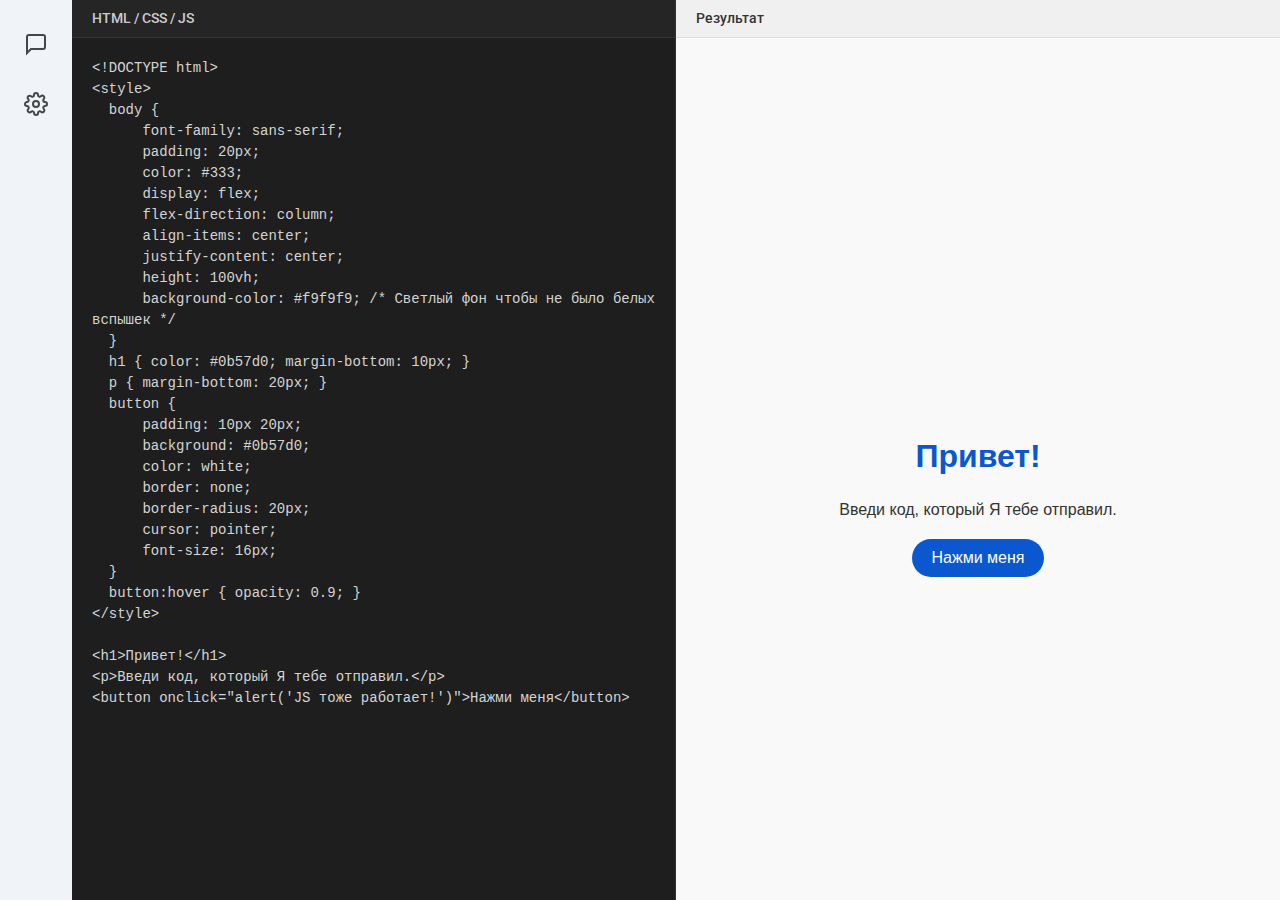
<file: editor.html>
<!DOCTYPE html>
<html lang="ru">
<head>
    <meta charset="UTF-8">
    <meta name="viewport" content="width=device-width, initial-scale=1.0">
    <title>Редактор кода</title>
    
    <link rel="stylesheet" href="css/style.css">
    <link rel="stylesheet" href="css/editor.css">
</head>
<body>

    <div class="main-layout">
        
        <aside class="sidebar">
            <a href="index.html" class="sidebar-btn" title="Чат">
                <svg viewBox="0 0 24 24" fill="none" stroke="currentColor" stroke-width="2">
                    <path d="M21 15a2 2 0 0 1-2 2H7l-4 4V5a2 2 0 0 1 2-2h14a2 2 0 0 1 2 2z"></path>
                </svg>
            </a>
            
            <a href="editor.html" class="sidebar-btn" title="Настройки">
                <svg viewBox="0 0 24 24" fill="none" stroke="currentColor" stroke-width="2">
                    <circle cx="12" cy="12" r="3"></circle>
                    <path d="M19.4 15a1.65 1.65 0 0 0 .33 1.82l.06.06a2 2 0 0 1 0 2.83 2 2 0 0 1-2.83 0l-.06-.06a1.65 1.65 0 0 0-1.82-.33 1.65 1.65 0 0 0-1 1.51V21a2 2 0 0 1-2 2 2 2 0 0 1-2-2v-.09A1.65 1.65 0 0 0 9 19.4a1.65 1.65 0 0 0-1.82.33l-.06.06a2 2 0 0 1-2.83 0 2 2 0 0 1 0-2.83l.06-.06a1.65 1.65 0 0 0 .33-1.82 1.65 1.65 0 0 0-1.51-1H3a2 2 0 0 1-2-2 2 2 0 0 1 2-2h.09A1.65 1.65 0 0 0 4.6 9a1.65 1.65 0 0 0-.33-1.82l-.06-.06a2 2 0 0 1 0-2.83 2 2 0 0 1 2.83 0l.06.06a1.65 1.65 0 0 0 1.82.33H9a1.65 1.65 0 0 0 1-1.51V3a2 2 0 0 1 2-2 2 2 0 0 1 2 2v.09a1.65 1.65 0 0 0 1 1.51 1.65 1.65 0 0 0 1.82-.33l.06-.06a2 2 0 0 1 2.83 0 2 2 0 0 1 0 2.83l-.06.06a1.65 1.65 0 0 0-.33 1.82V9a1.65 1.65 0 0 0 1.51 1H21a2 2 0 0 1 2 2 2 2 0 0 1-2 2h-.09a1.65 1.65 0 0 0-1.51 1z"></path>
                </svg>
            </a>
        </aside>

        <div class="editor-container">
            <div class="code-pane">
                <div class="pane-header">HTML / CSS / JS</div>
                <textarea id="html-code" spellcheck="false" placeholder="Пиши код здесь..."></textarea>
            </div>

            <div class="preview-pane">
                <div class="pane-header" style="background-color: #f0f0f0; color: #333; border-bottom: 1px solid #ddd;">Результат</div>
                <iframe id="preview-frame"></iframe>
            </div>
        </div>
    </div>

    <script src="js/editor.js"></script>
</body>
</html>
</file>
<file: css/style.css>
@import url('https://fonts.googleapis.com/css2?family=Roboto:wght@400;500&display=swap');

* { box-sizing: border-box; margin: 0; padding: 0; }

body {
    font-family: 'Roboto', sans-serif;
    background-color: #ffffff;
    height: 100vh;
    color: #1f1f1f;
}

.main-layout {
    display: flex;
    width: 100%;
    height: 100vh;
}

.sidebar {
    width: 72px;
    background-color: #f0f4f9;
    display: flex;
    flex-direction: column;
    align-items: center;
    padding-top: 20px;
    border-right: 1px solid transparent;
    flex-shrink: 0;
}

.sidebar-btn {
    width: 48px;
    height: 48px;
    border-radius: 50%;
    display: flex;
    align-items: center;
    justify-content: center;
    margin-bottom: 12px;
    color: #444746;
    transition: background 0.2s, color 0.2s;
    text-decoration: none; 
}

.sidebar-btn svg {
    width: 24px;
    height: 24px;
}

.sidebar-btn:hover {
    background-color: #e1e5ea;
    color: #1f1f1f;
}

.sidebar-btn.active {
    background-color: #c2e7ff;
    color: #001d35;
}

.app-container {
    flex: 1;
    display: flex;
    flex-direction: column;
    position: relative;
    background-color: #fff;
    max-width: none; 
}

.chat-header {
    padding: 20px 40px;
    display: flex;
    justify-content: space-between;
    align-items: center;
    background-color: #ffffff;
    border-bottom: 1px solid transparent; 
}

.chat-header h3 {
    font-size: 1.2rem;
    font-weight: 500;
    color: #444746;
}

.nav-link {
    text-decoration: none;
    color: #0b57d0;
    font-size: 0.9rem;
    font-weight: 500;
    padding: 8px 16px;
    border-radius: 20px;
    background-color: #f0f4f9;
    transition: background 0.2s;
}

.nav-link:hover {
    background-color: #e1e5ea;
}

.chat-window {
    flex: 1;
    overflow-y: auto;
    padding: 20px 40px;
    display: flex;
    flex-direction: column;
    gap: 24px;

    scrollbar-width: thin; 
    scrollbar-color: #ddd transparent;
}

.message {
    max-width: 80%;
    padding: 14px 20px;
    font-size: 16px;
    line-height: 1.6;
    position: relative;
}

.message.received {
    align-self: flex-start;
    background-color: transparent; 
    color: #1f1f1f;
    padding-left: 0;
}

.message.received::before {
    content: "✨";
    display: block;
    font-size: 20px;
    margin-bottom: 8px;
    color: #444746;
}

.message.sent {
    align-self: flex-end;
    background-color: #f0f4f9; 
    color: #1f1f1f;
    border-radius: 20px 20px 4px 20px;
}

.message-time {
    font-size: 11px;
    color: #8e918f;
    margin-top: 8px;
    text-align: right;
}

.chat-input-area {
    padding: 20px 40px 40px 40px;
    background: linear-gradient(to bottom, rgba(255,255,255,0) 0%, rgba(255,255,255,1) 30%);
}

.input-wrapper {
    position: relative;
    width: 100%;
}

#message-input {
    width: 100%;
    padding: 18px 60px 18px 24px;
    background-color: #f0f4f9;
    border: none;
    border-radius: 30px;
    font-size: 16px;
    outline: none;
    transition: background 0.2s;
    font-family: inherit;
}

#message-input:focus {
    background-color: #e9eef6;
}

#send-btn {
    position: absolute; 
    right: 12px;
    top: 50%;
    transform: translateY(-50%);
    
    background-color: transparent;
    color: #444746;
    border: none;
    padding: 8px;
    cursor: pointer;
    border-radius: 50%;
    transition: background 0.2s, color 0.2s;

    display: flex;
    align-items: center;
    justify-content: center;
}

#send-btn svg {
    width: 24px;
    height: 24px;
}

#send-btn:hover {
    background-color: rgba(11, 87, 208, 0.1);
    color: #0b57d0; 
}
</file>
<file: css/editor.css>
/* основной div */
.editor-container {
    display: flex;
    width: 100%;
    height: 100vh;
}

/* ввод кода в левой части */
.code-pane {
    width: 50%;
    background-color: #1e1e1e;
    display: flex;
    flex-direction: column;
    border-right: 1px solid #333;
}

/* для заголовков панелей */
.pane-header {
    background-color: #252526;
    color: #ccc;
    padding: 10px 20px;
    font-size: 0.9rem;
    font-weight: 500;
    border-bottom: 1px solid #333;
    display: flex;
    justify-content: space-between;
}

/* поле ввода */
#html-code {
    flex: 1;
    background-color: #1e1e1e;
    color: #d4d4d4;
    border: none;
    resize: none;
    padding: 20px;
    
    font-family: 'Consolas', 'Monaco', 'Courier New', monospace;
    font-size: 14px;
    line-height: 1.5;
    outline: none;
}

/* просмотр в правой части */
.preview-pane {
    width: 50%;
    background-color: white;
    display: flex;
    flex-direction: column;
}

/* окно браузера */
#preview-frame {
    flex: 1;
    width: 100%;
    border: none;
    background-color: white;
}
</file>
